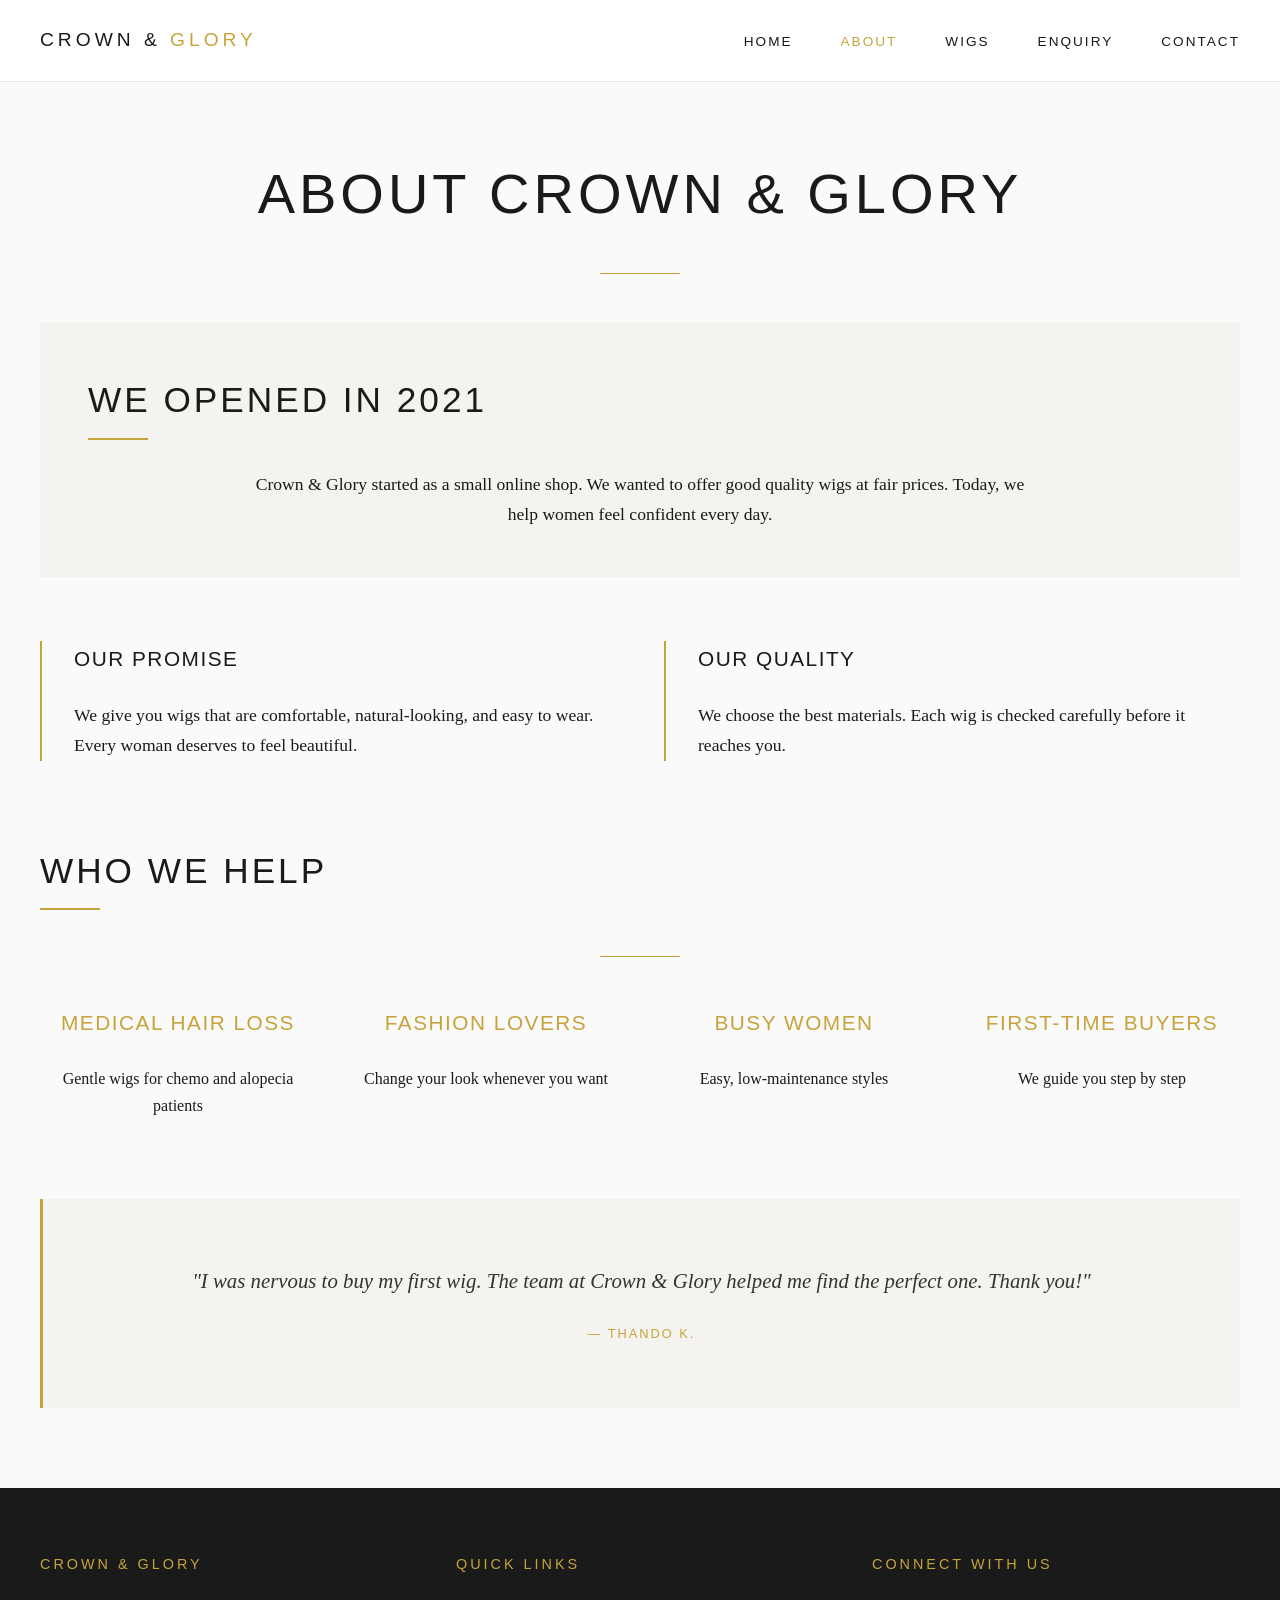
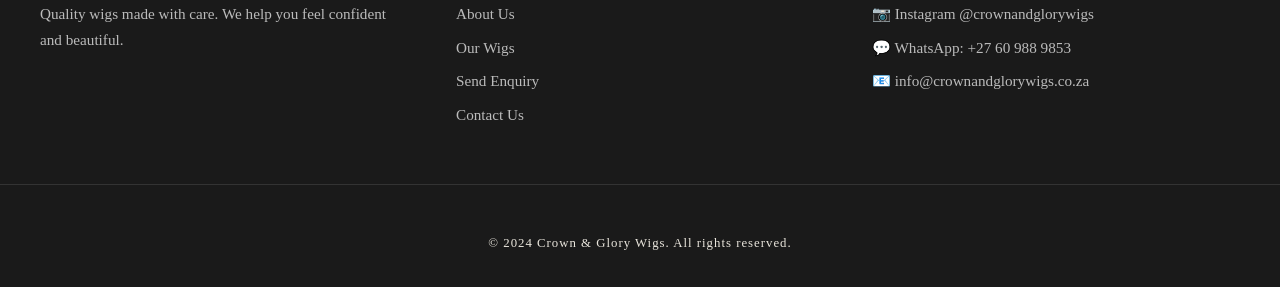
<file: about.html>
<!DOCTYPE html>
<html lang="en">
<head>
    <meta charset="UTF-8">
    <meta name="viewport" content="width=device-width, initial-scale=1.0">
    <title>Crown & Glory | About Our Wig Shop</title>
    <link rel="stylesheet" href="css/style.css">
</head>
<body>
    <nav class="navbar">
        <div class="nav-container">
            <a href="index.html" class="logo">CROWN & <span>GLORY</span></a>
            <ul class="nav-links">
                <li><a href="index.html">Home</a></li>
                <li><a href="about.html" class="active">About</a></li>
                <li><a href="products.html">Wigs</a></li>
                <li><a href="enquiry.html">Enquiry</a></li>
                <li><a href="contact.html">Contact</a></li>
            </ul>
        </div>
    </nav>

    <div class="container">
        <div style="text-align: center; margin: 4rem 0 3rem 0;">
            <h1>About Crown & Glory</h1>
            <div class="divider"></div>
        </div>
        
        <div style="background: #F5F3EF; padding: 3rem; margin: 2rem 0;">
            <h2 style="text-align: center;">We Opened in 2021</h2>
            <p style="font-size: 1.1rem; text-align: center; max-width: 800px; margin: 1rem auto 0;">Crown & Glory started as a small online shop. We wanted to offer good quality wigs at fair prices. Today, we help women feel confident every day.</p>
        </div>

        <div style="display: grid; grid-template-columns: repeat(auto-fit, minmax(350px, 1fr)); gap: 3rem; margin: 4rem 0;">
            <div style="border-left: 2px solid #C6A43B; padding-left: 2rem;">
                <h3>Our Promise</h3>
                <p style="font-family: 'Cormorant Garamond', serif; font-size: 1.1rem;">We give you wigs that are comfortable, natural-looking, and easy to wear. Every woman deserves to feel beautiful.</p>
            </div>
            <div style="border-left: 2px solid #C6A43B; padding-left: 2rem;">
                <h3>Our Quality</h3>
                <p style="font-family: 'Cormorant Garamond', serif; font-size: 1.1rem;">We choose the best materials. Each wig is checked carefully before it reaches you.</p>
            </div>
        </div>

        <div style="margin: 5rem 0;">
            <h2 style="text-align: center;">Who We Help</h2>
            <div class="divider"></div>
            <div style="display: grid; grid-template-columns: repeat(auto-fit, minmax(250px, 1fr)); gap: 2rem; margin-top: 3rem;">
                <div style="text-align: center;">
                    <h3 style="color: #C6A43B;">Medical Hair Loss</h3>
                    <p>Gentle wigs for chemo and alopecia patients</p>
                </div>
                <div style="text-align: center;">
                    <h3 style="color: #C6A43B;">Fashion Lovers</h3>
                    <p>Change your look whenever you want</p>
                </div>
                <div style="text-align: center;">
                    <h3 style="color: #C6A43B;">Busy Women</h3>
                    <p>Easy, low-maintenance styles</p>
                </div>
                <div style="text-align: center;">
                    <h3 style="color: #C6A43B;">First-Time Buyers</h3>
                    <p>We guide you step by step</p>
                </div>
            </div>
        </div>

        <div class="testimonials">
            <div class="testimonial">
                "I was nervous to buy my first wig. The team at Crown & Glory helped me find the perfect one. Thank you!"
            </div>
            <div class="testimonial-author">— Thando K.</div>
        </div>
    </div>

    <footer class="footer">
        <div class="footer-content">
            <div class="footer-section">
                <h4>CROWN & GLORY</h4>
                <p>Quality wigs made with care. We help you feel confident and beautiful.</p>
            </div>
            <div class="footer-section">
                <h4>QUICK LINKS</h4>
                <a href="about.html">About Us</a>
                <a href="products.html">Our Wigs</a>
                <a href="enquiry.html">Send Enquiry</a>
                <a href="contact.html">Contact Us</a>
            </div>
            <div class="footer-section">
                <h4>CONNECT WITH US</h4>
                <a href="#">📷 Instagram @crownandglorywigs</a>
                <a href="#">💬 WhatsApp: +27 60 988 9853</a>
                <a href="#">📧 info@crownandglorywigs.co.za</a>
            </div>
        </div>
        <div class="footer-bottom">
            <p>&copy; 2024 Crown & Glory Wigs. All rights reserved.</p>
        </div>
    </footer>
</body>
</html>
</file>
<file: css/style.css>
/* Reset and Base Styles - Luxury Edition */
* {
    margin: 0;
    padding: 0;
    box-sizing: border-box;
}

body {
    font-family: 'Cormorant Garamond', serif;
    color: #1A1A1A;
    line-height: 1.7;
    background-color: #FAFAFA;
    font-weight: 400;
}

h1, h2, h3, h4, h5, h6 {
    font-family: 'Montserrat', sans-serif;
    font-weight: 300;
    letter-spacing: 2px;
    margin-bottom: 1.5rem;
    text-transform: uppercase;
}

h1 {
    font-size: 3.5rem;
    font-weight: 200;
    letter-spacing: 4px;
}

h2 {
    font-size: 2.2rem;
    font-weight: 300;
    letter-spacing: 3px;
    position: relative;
    display: inline-block;
}

h2:after {
    content: '';
    position: absolute;
    bottom: -10px;
    left: 0;
    width: 60px;
    height: 2px;
    background: #C6A43B;
}

h3 {
    font-size: 1.3rem;
    font-weight: 400;
    letter-spacing: 1.5px;
}

/* Google Fonts Import - Luxury Fonts */
@import url('https://fonts.googleapis.com/css2?family=Cormorant+Garamond:wght@300;400;500;600;700&family=Montserrat:wght@200;300;400;500;600&display=swap');

/* Container */
.container {
    max-width: 1300px;
    margin: 0 auto;
    padding: 0 40px;
}

/* Navigation - Formal Luxury */
.navbar {
    background-color: rgba(255, 255, 255, 0.98);
    border-bottom: 1px solid #EAE6DD;
    position: sticky;
    top: 0;
    z-index: 1000;
    backdrop-filter: blur(10px);
}

.nav-container {
    max-width: 1300px;
    margin: 0 auto;
    padding: 1.5rem 40px;
    display: flex;
    justify-content: space-between;
    align-items: center;
    flex-wrap: wrap;
}

.logo {
    font-family: 'Montserrat', sans-serif;
    font-size: 1.2rem;
    font-weight: 300;
    letter-spacing: 4px;
    color: #1A1A1A;
    text-decoration: none;
    text-transform: uppercase;
}

.logo span {
    color: #C6A43B;
    font-weight: 400;
}

.nav-links {
    display: flex;
    gap: 3rem;
    list-style: none;
}

.nav-links a {
    text-decoration: none;
    color: #1A1A1A;
    font-family: 'Montserrat', sans-serif;
    font-weight: 400;
    font-size: 0.85rem;
    letter-spacing: 2px;
    text-transform: uppercase;
    transition: color 0.3s ease;
}

.nav-links a:hover,
.nav-links a.active {
    color: #C6A43B;
}

/* Buttons - Refined Luxury */
.btn-primary {
    display: inline-block;
    background-color: transparent;
    color: #1A1A1A;
    padding: 14px 40px;
    text-decoration: none;
    font-family: 'Montserrat', sans-serif;
    font-weight: 400;
    letter-spacing: 3px;
    text-transform: uppercase;
    font-size: 0.8rem;
    transition: all 0.4s ease;
    border: 1px solid #1A1A1A;
    cursor: pointer;
}

.btn-primary:hover {
    background-color: #1A1A1A;
    color: #FFFFFF;
    border-color: #1A1A1A;
}

.btn-secondary {
    display: inline-block;
    background-color: transparent;
    color: #C6A43B;
    padding: 10px 30px;
    text-decoration: none;
    font-family: 'Montserrat', sans-serif;
    font-weight: 400;
    letter-spacing: 2px;
    text-transform: uppercase;
    font-size: 0.75rem;
    transition: all 0.4s ease;
    border: 1px solid #C6A43B;
}

.btn-secondary:hover {
    background-color: #C6A43B;
    color: #FFFFFF;
}

.btn-outline-gold {
    display: inline-block;
    background-color: transparent;
    color: #C6A43B;
    padding: 12px 35px;
    text-decoration: none;
    font-family: 'Montserrat', sans-serif;
    font-weight: 400;
    letter-spacing: 3px;
    text-transform: uppercase;
    font-size: 0.75rem;
    transition: all 0.4s ease;
    border: 1px solid #C6A43B;
}

.btn-outline-gold:hover {
    background-color: #C6A43B;
    color: #FFFFFF;
}

/* Hero Section - Luxurious */
.hero {
    background: linear-gradient(135deg, #FAFAFA 0%, #F0EDE5 100%);
    padding: 120px 0;
    text-align: center;
    position: relative;
}

.hero:before {
    content: '';
    position: absolute;
    top: 0;
    left: 0;
    right: 0;
    height: 1px;
    background: linear-gradient(90deg, transparent, #C6A43B, transparent);
}

.hero h1 {
    font-size: 4.5rem;
    margin-bottom: 1.5rem;
    font-weight: 200;
}

.hero p {
    font-size: 1.1rem;
    margin-bottom: 2.5rem;
    color: #555;
    font-family: 'Cormorant Garamond', serif;
    font-style: italic;
    letter-spacing: 0.5px;
}

/* Product Cards - Elegant */
.featured-grid,
.products-grid {
    display: grid;
    grid-template-columns: repeat(auto-fit, minmax(320px, 1fr));
    gap: 3rem;
    margin: 3rem 0;
}

.product-card {
    background: #FFFFFF;
    overflow: hidden;
    transition: all 0.5s ease;
    border: 1px solid #EAE6DD;
}

.product-card:hover {
    transform: translateY(-8px);
    box-shadow: 0 20px 40px rgba(0,0,0,0.05);
    border-color: #C6A43B;
}

.product-image {
    width: 100%;
    height: 380px;
    object-fit: cover;
    filter: grayscale(10%);
    transition: filter 0.4s ease;
}

.product-card:hover .product-image {
    filter: grayscale(0%);
}

.product-info {
    padding: 2rem;
    text-align: center;
}

.product-title {
    font-size: 1.1rem;
    margin-bottom: 0.5rem;
    letter-spacing: 2px;
}

.product-type {
    color: #C6A43B;
    font-size: 0.8rem;
    margin-bottom: 0.5rem;
    font-family: 'Montserrat', sans-serif;
    letter-spacing: 1px;
    text-transform: uppercase;
}

.product-price {
    font-weight: 500;
    margin: 0.8rem 0;
    font-family: 'Cormorant Garamond', serif;
    font-size: 1.2rem;
    color: #1A1A1A;
}

/* Form Styles - Refined */
.form-container {
    max-width: 700px;
    margin: 3rem auto;
    padding: 3rem;
    background: #FFFFFF;
    border: 1px solid #EAE6DD;
}

.form-group {
    margin-bottom: 2rem;
}

.form-group label {
    display: block;
    margin-bottom: 0.75rem;
    font-family: 'Montserrat', sans-serif;
    font-weight: 400;
    letter-spacing: 1.5px;
    font-size: 0.8rem;
    text-transform: uppercase;
    color: #555;
}

.form-group input,
.form-group select,
.form-group textarea {
    width: 100%;
    padding: 12px;
    border: 1px solid #EAE6DD;
    background: #FAFAFA;
    font-family: 'Cormorant Garamond', serif;
    font-size: 1rem;
    transition: border-color 0.3s ease;
}

.form-group input:focus,
.form-group select:focus,
.form-group textarea:focus {
    outline: none;
    border-color: #C6A43B;
}

.form-group textarea {
    height: 150px;
}

/* Footer - Luxurious Formal */
.footer {
    background-color: #1A1A1A;
    color: #EAE6DD;
    padding: 4rem 0 2rem 0;
    margin-top: 5rem;
}

.footer-content {
    max-width: 1300px;
    margin: 0 auto;
    padding: 0 40px;
    display: grid;
    grid-template-columns: repeat(auto-fit, minmax(280px, 1fr));
    gap: 3rem;
}

.footer-section h4 {
    font-size: 0.9rem;
    letter-spacing: 3px;
    margin-bottom: 1.5rem;
    color: #C6A43B;
}

.footer-section p,
.footer-section a {
    font-family: 'Cormorant Garamond', serif;
    font-size: 0.95rem;
    color: #BBB;
    text-decoration: none;
    display: block;
    margin-bottom: 0.5rem;
    transition: color 0.3s ease;
}

.footer-section a:hover {
    color: #C6A43B;
}

.footer-bottom {
    text-align: center;
    padding-top: 3rem;
    margin-top: 3rem;
    border-top: 1px solid #333;
    font-size: 0.8rem;
    letter-spacing: 1px;
}

/* Responsive Design */
@media (max-width: 768px) {
    .nav-container {
        flex-direction: column;
        gap: 1.5rem;
        padding: 1rem 20px;
    }
    
    .nav-links {
        gap: 1.5rem;
        flex-wrap: wrap;
        justify-content: center;
    }
    
    .hero {
        padding: 80px 0;
    }
    
    .hero h1 {
        font-size: 2.5rem;
    }
    
    .products-grid {
        grid-template-columns: 1fr;
        gap: 2rem;
    }
    
    .container {
        padding: 0 20px;
    }
}

/* Testimonials - Elegant */
.testimonials {
    background-color: #F5F3EF;
    padding: 4rem;
    margin: 4rem 0;
    text-align: center;
    border-left: 3px solid #C6A43B;
}

.testimonial {
    font-family: 'Cormorant Garamond', serif;
    font-size: 1.3rem;
    font-style: italic;
    color: #333;
}

.testimonial-author {
    margin-top: 1.5rem;
    font-family: 'Montserrat', sans-serif;
    font-size: 0.8rem;
    letter-spacing: 2px;
    text-transform: uppercase;
    color: #C6A43B;
}

/* FAQ Section - Formal */
.faq-item {
    margin-bottom: 2rem;
    padding: 1.5rem;
    background: #FFFFFF;
    border: 1px solid #EAE6DD;
    transition: all 0.3s ease;
}

.faq-item:hover {
    border-color: #C6A43B;
}

.faq-question {
    font-family: 'Montserrat', sans-serif;
    font-weight: 500;
    letter-spacing: 1px;
    margin-bottom: 0.8rem;
    color: #1A1A1A;
}

/* Contact Info - Refined */
.contact-info {
    display: grid;
    grid-template-columns: repeat(auto-fit, minmax(280px, 1fr));
    gap: 2rem;
    margin: 3rem 0;
}

.contact-card {
    text-align: center;
    padding: 2rem;
    background: #FFFFFF;
    border: 1px solid #EAE6DD;
    transition: all 0.3s ease;
}

.contact-card:hover {
    border-color: #C6A43B;
    transform: translateY(-5px);
}

.contact-card h3 {
    color: #C6A43B;
    margin-bottom: 1rem;
}

/* Divider Lines */
.divider {
    width: 80px;
    height: 1px;
    background: #C6A43B;
    margin: 2rem auto;
}

/* Category Filter */
.filter-group {
    display: flex;
    gap: 1.5rem;
    justify-content: center;
    margin: 3rem 0;
    flex-wrap: wrap;
}

.filter-btn {
    background: none;
    border: none;
    font-family: 'Montserrat', sans-serif;
    font-size: 0.75rem;
    letter-spacing: 2px;
    text-transform: uppercase;
    color: #777;
    cursor: pointer;
    padding: 8px 0;
    transition: color 0.3s ease;
}

.filter-btn:hover,
.filter-btn.active {
    color: #C6A43B;
}
</file>
